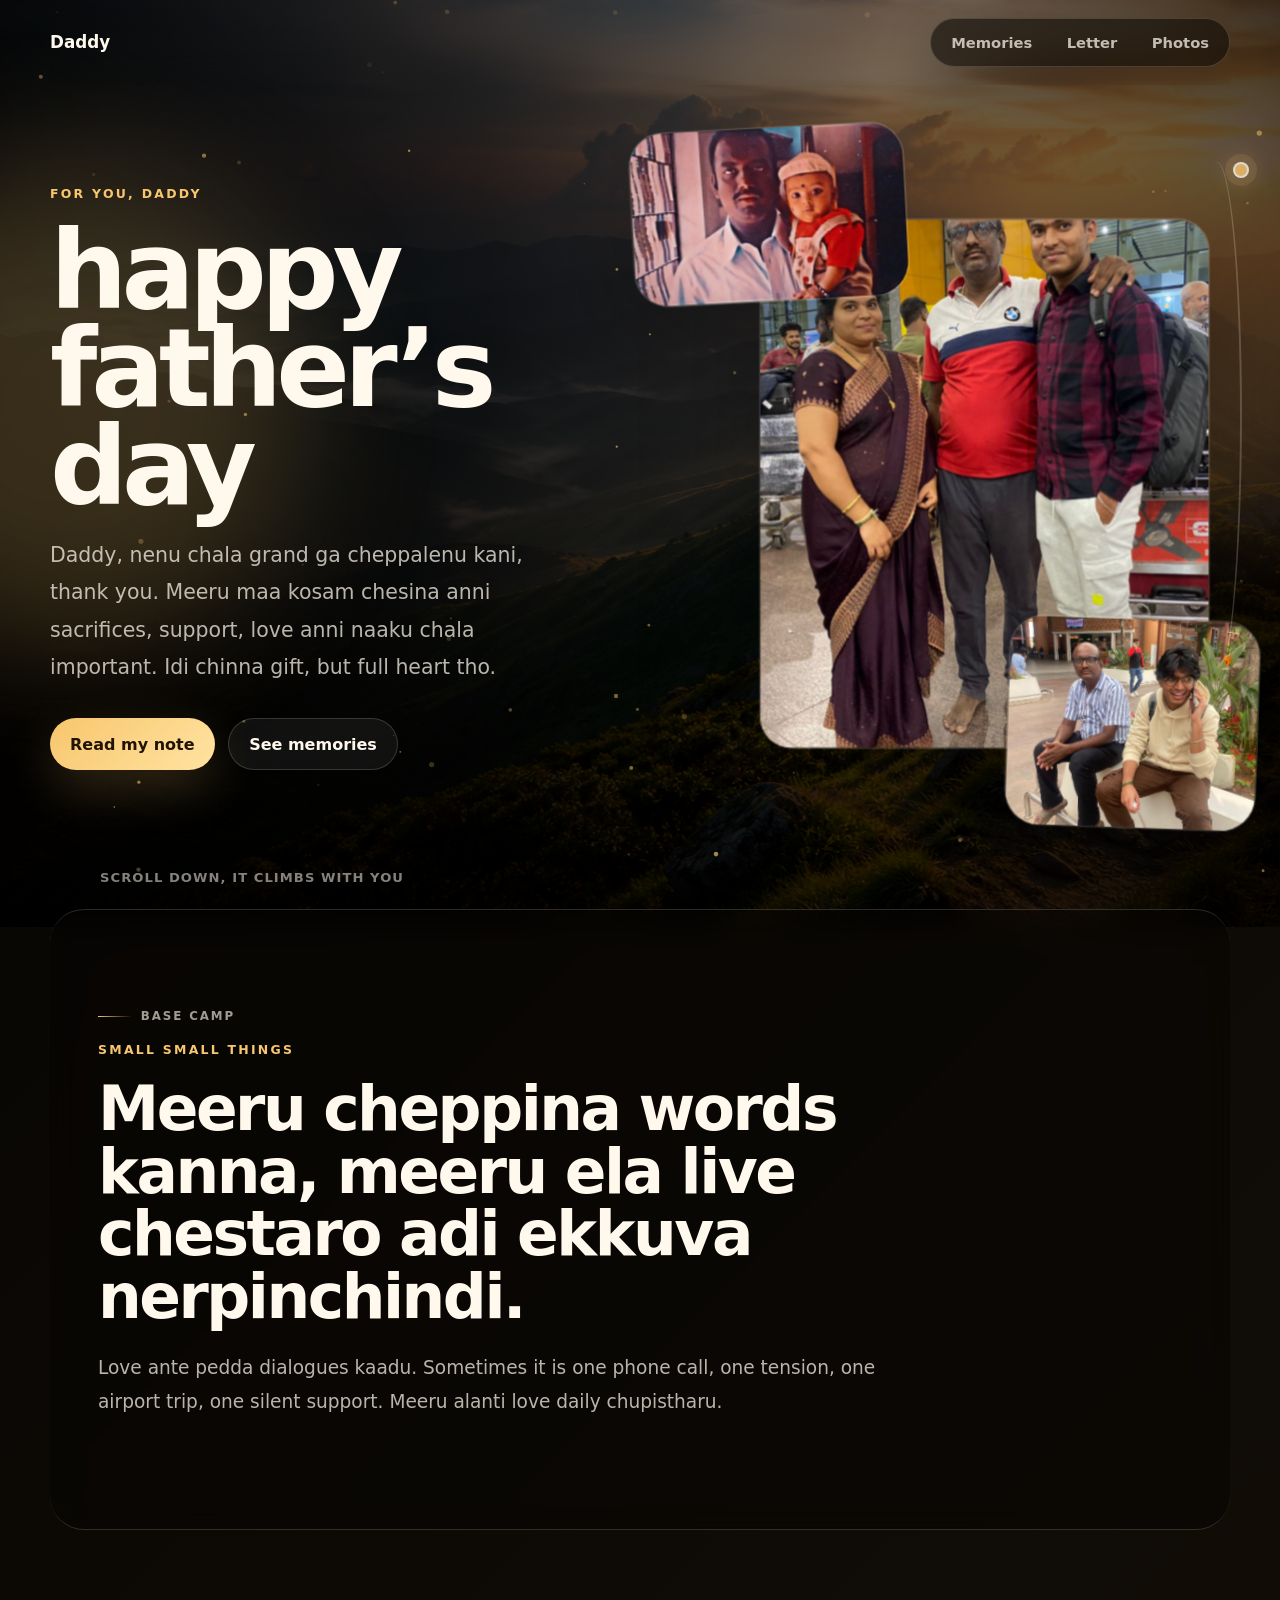
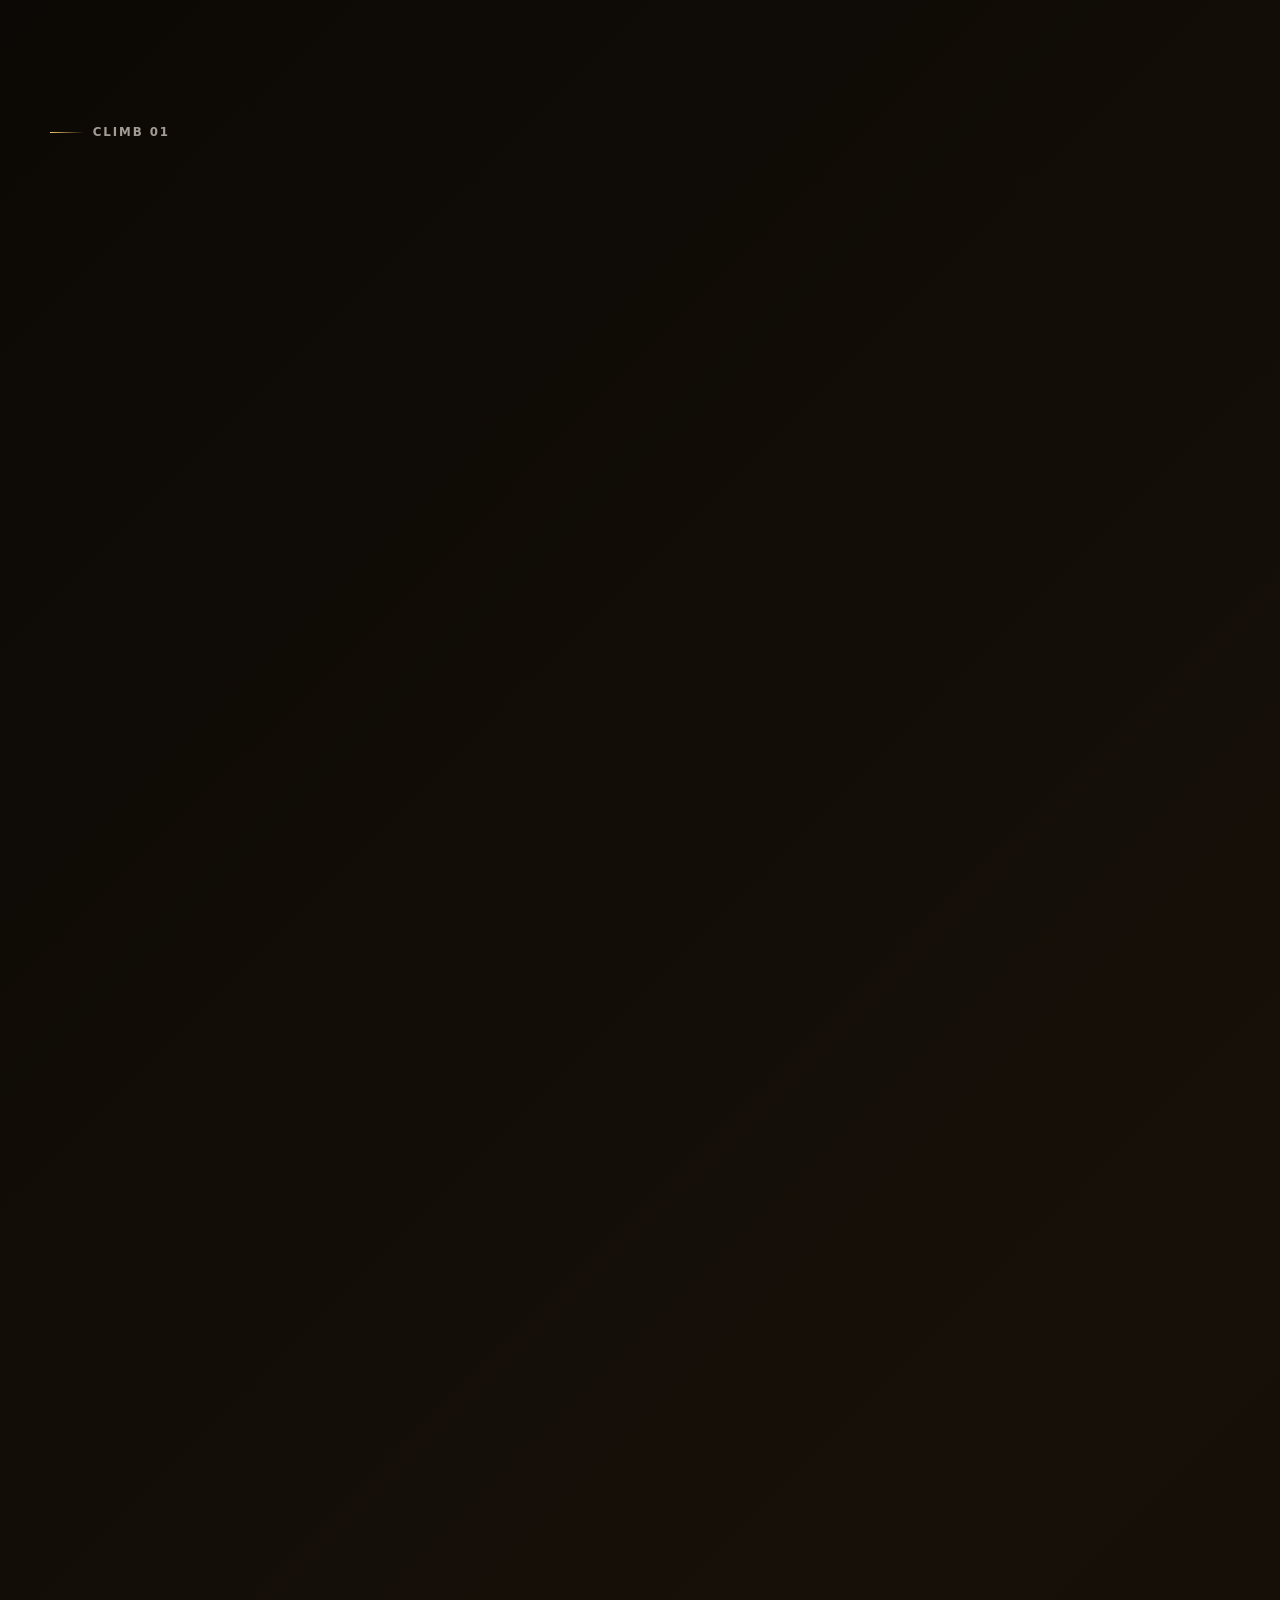
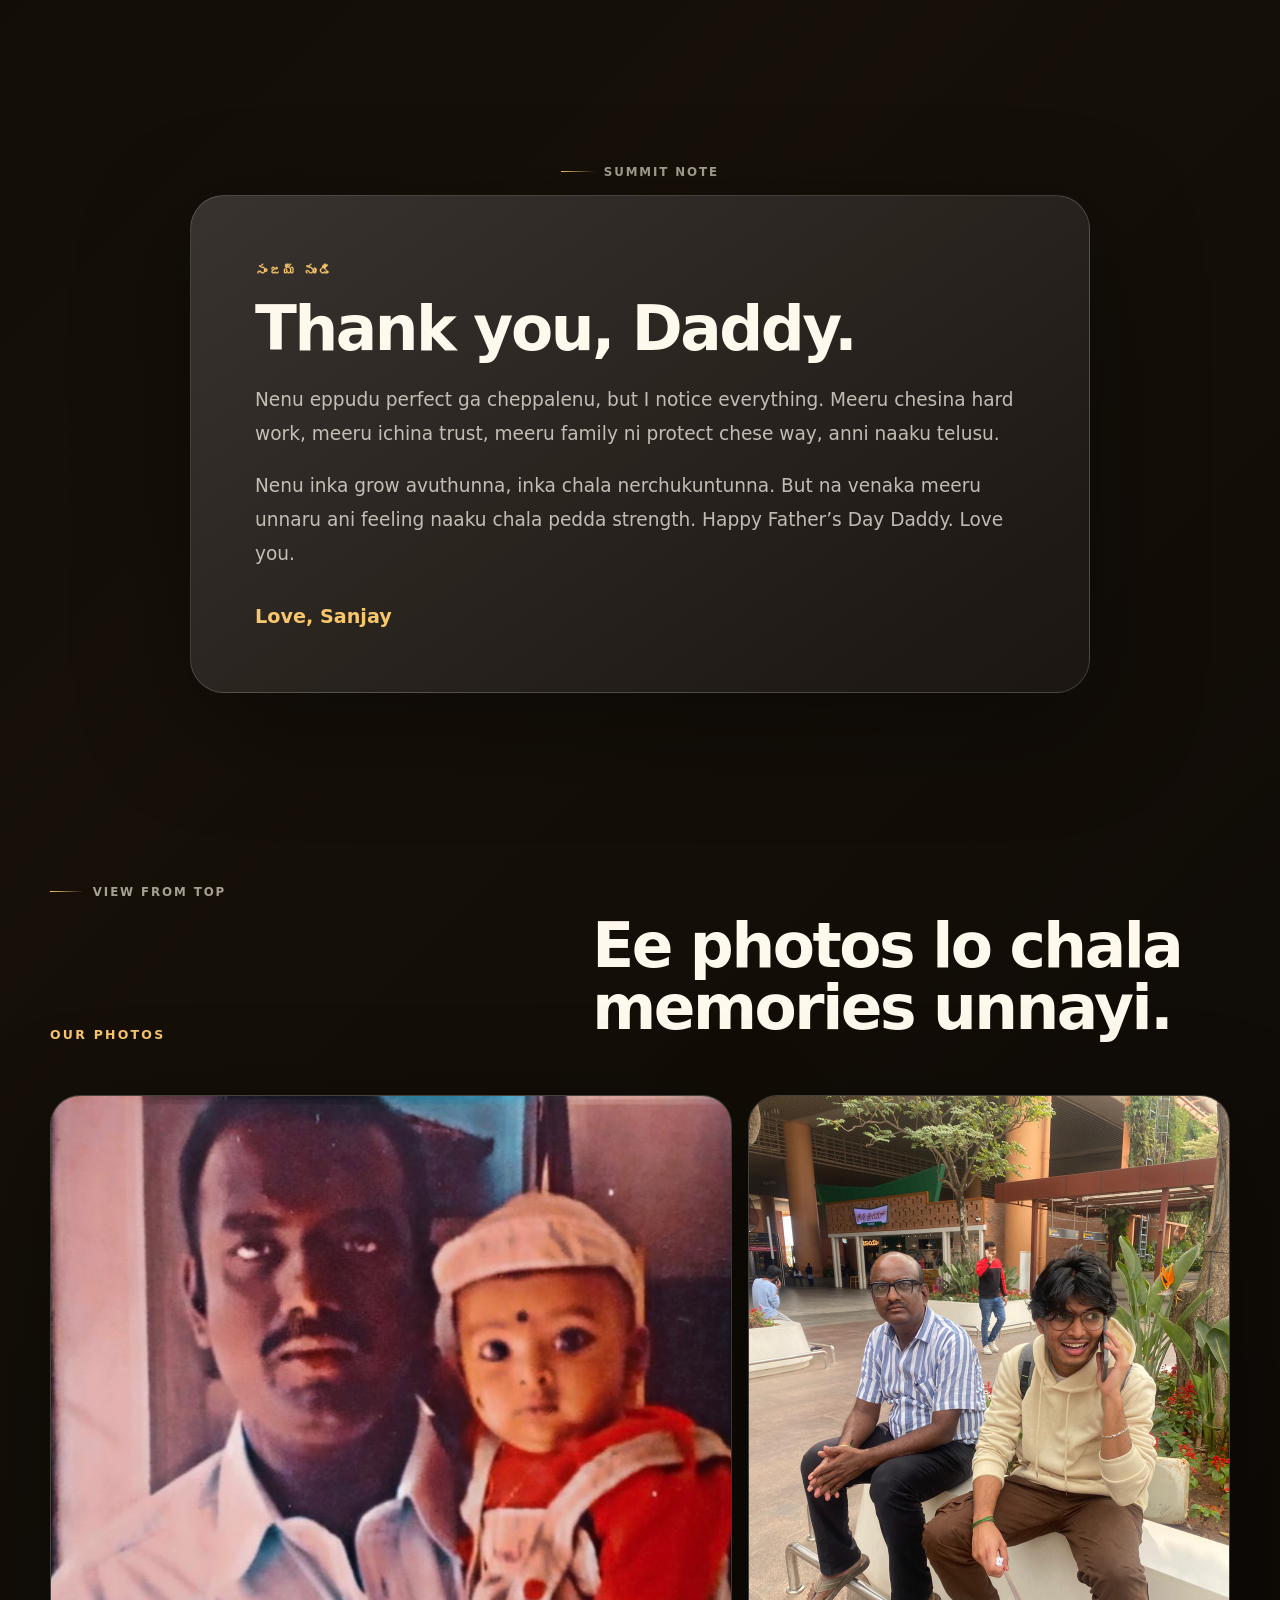
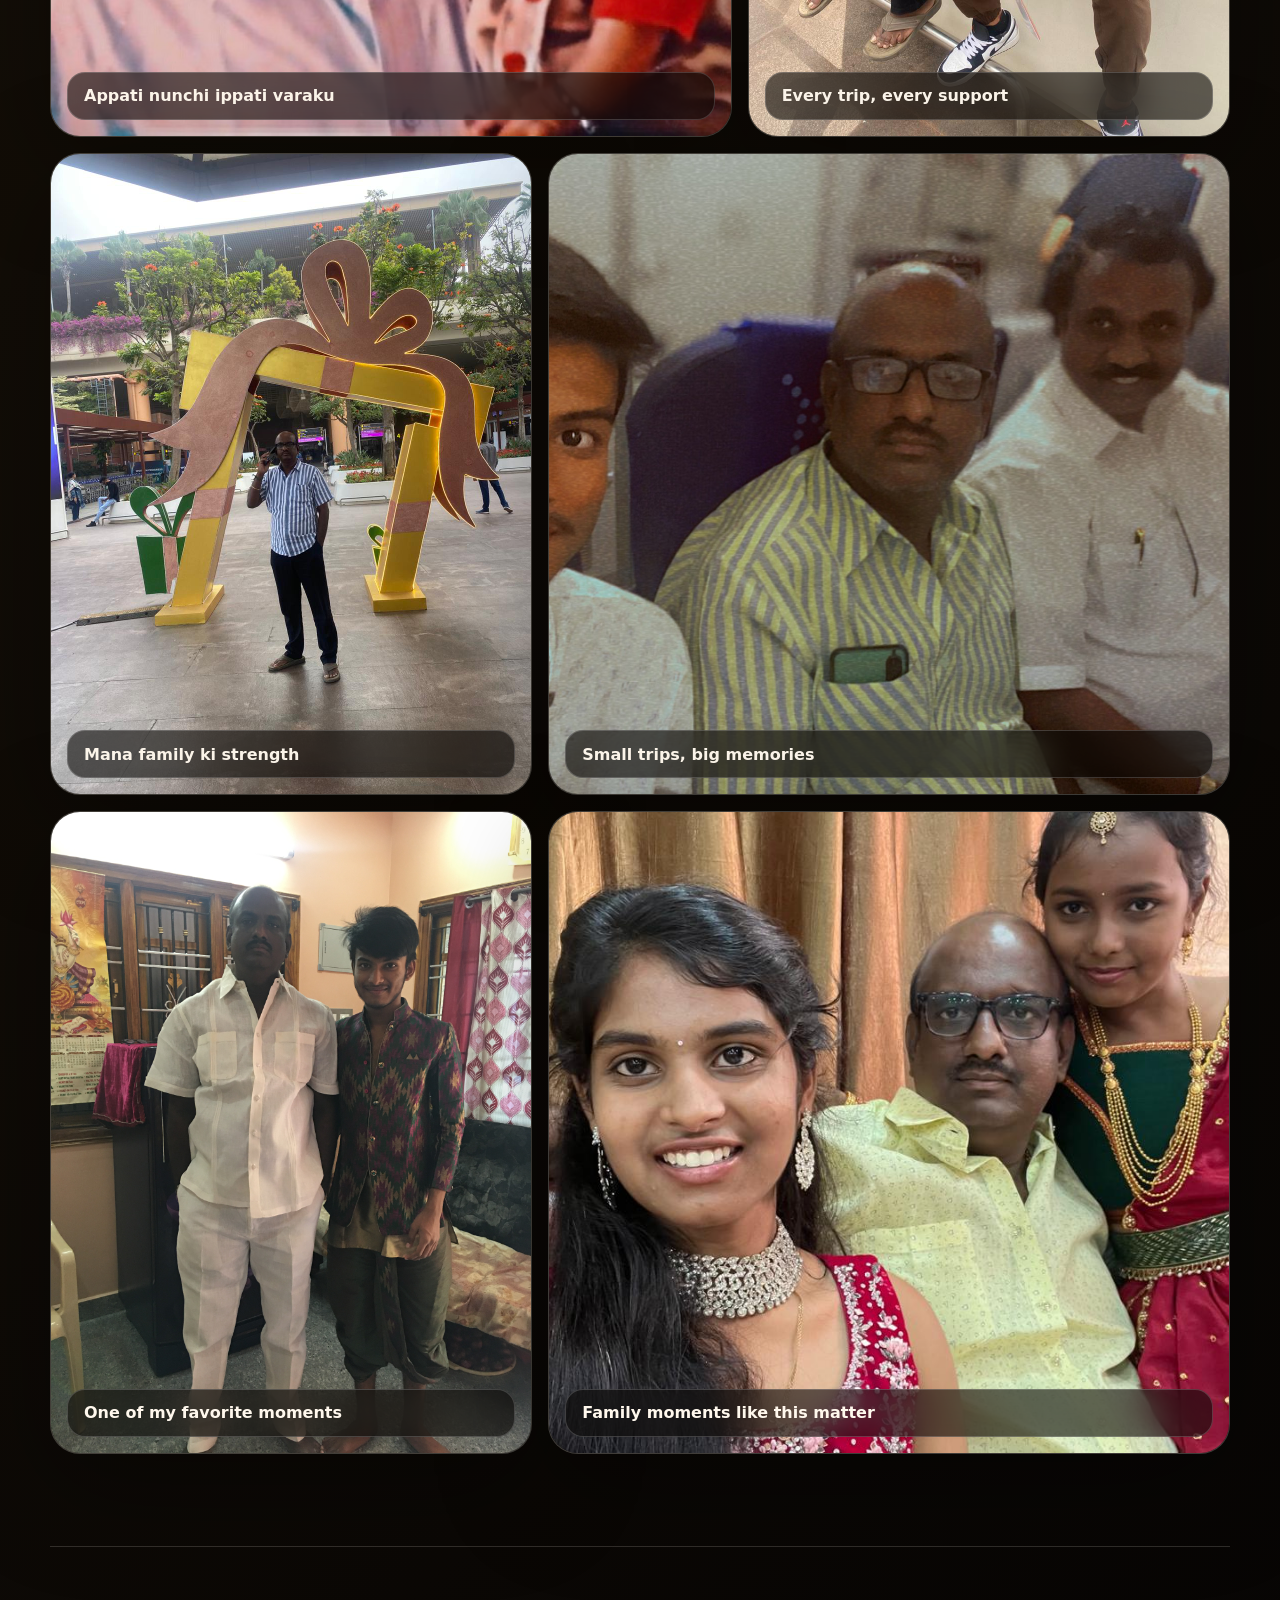
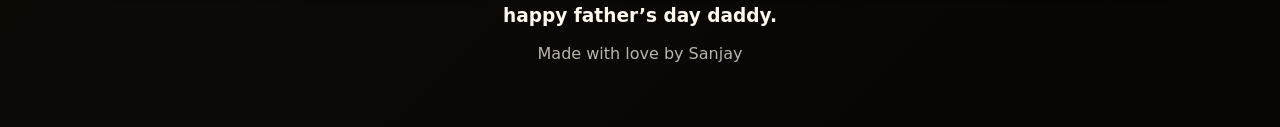
<file: index.html>
<!doctype html>
<html lang="te">
  <head>
    <meta charset="utf-8" />
    <meta name="viewport" content="width=device-width, initial-scale=1" />
    <title>Happy Father's Day Daddy</title>
    <meta
      name="description"
      content="Daddy కోసం ప్రేమతో చేసిన Father's Day memories website."
    />
    <meta name="author" content="mukeshkr-19, sanjaykrishnamurthy005@gmail.com" />
    <link rel="stylesheet" href="shared/styles.css" />
  </head>
  <body>
    <div class="mountain-backdrop" aria-hidden="true"></div>
    <div class="climb-progress" aria-hidden="true">
      <div class="trail-line"></div>
      <div class="trail-dot"></div>
    </div>
    <canvas id="memory-field" aria-hidden="true"></canvas>
    <div class="grain" aria-hidden="true"></div>
    <div class="glow glow-one" aria-hidden="true"></div>
    <div class="glow glow-two" aria-hidden="true"></div>

    <header class="nav">
      <a href="#top" class="mark">Daddy</a>
      <nav aria-label="Page sections">
        <a href="#memories">Memories</a>
        <a href="#letter">Letter</a>
        <a href="#gallery">Photos</a>
      </nav>
    </header>

    <main id="top">
      <section class="hero" data-reveal>
        <div class="hero-text">
          <p class="eyebrow">For you, Daddy</p>
          <h1>happy father’s day</h1>
          <p class="lead">
            Daddy, nenu chala grand ga cheppalenu kani, thank you.
            Meeru maa kosam chesina anni sacrifices, support, love
            anni naaku chala important. Idi chinna gift, but full heart tho.
          </p>
          <div class="hero-actions">
            <a class="primary-btn" href="#letter">Read my note</a>
            <a class="ghost-btn" href="#gallery">See memories</a>
          </div>
        </div>

        <div class="hero-collage" data-tilt>
          <figure class="hero-photo main-photo">
            <img src="shared/assets/photos/family-airport.jpg" alt="నాన్న, అమ్మ, సంజయ్ కలిసి ఉన్న ఫోటో" />
          </figure>
          <figure class="hero-photo baby-photo">
            <img src="shared/assets/photos/father-baby.jpg" alt="చిన్నప్పుడు నాన్నతో సంజయ్" />
          </figure>
          <figure class="hero-photo side-photo">
            <img src="shared/assets/photos/dad-sanjay-airport.jpg" alt="ఎయిర్‌పోర్ట్ దగ్గర నాన్న మరియు సంజయ్" />
          </figure>
        </div>
      </section>

      <section id="memories" class="section intro-band" data-reveal>
        <span class="altitude">base camp</span>
        <p class="eyebrow">Small small things</p>
        <h2>Meeru cheppina words kanna, meeru ela live chestaro adi ekkuva nerpinchindi.</h2>
        <p>
          Love ante pedda dialogues kaadu. Sometimes it is one phone call,
          one tension, one airport trip, one silent support. Meeru alanti love
          daily chupistharu.
        </p>
      </section>

      <section class="memory-grid section" aria-label="జ్ఞాపకాలు">
        <span class="altitude">climb 01</span>
        <article class="memory-card text-card" data-reveal>
          <span>01</span>
          <h3>You make things feel okay</h3>
          <p>
            Nenu confused ga unna time lo kuda, meeru unte calm ga anipisthundi.
            “Parledu, chuskundam” ani feeling osthundi.
          </p>
        </article>
        <figure class="memory-card image-card large" data-reveal>
          <img src="shared/assets/photos/dad-daughters.jpg" alt="నాన్న కుమార్తెలతో కలిసి ఉన్న ఫోటో" />
        </figure>
        <figure class="memory-card image-card tall" data-reveal>
          <img src="shared/assets/photos/dad-airport-arch.jpg" alt="ఎయిర్‌పోర్ట్ వద్ద నాన్న నిలబడిన ఫోటో" />
        </figure>
        <article class="memory-card text-card warm" data-reveal>
          <span>02</span>
          <h3>Hard work ante enti ani meeru nerpincharu</h3>
          <p>
            Love ante only words kaadu. Responsibility, patience, family kosam
            stand avvadam, malli malli try cheyyadam. Avi anni meeku chusi
            nerchukunna things.
          </p>
        </article>
        <figure class="memory-card image-card wide" data-reveal>
          <img src="shared/assets/photos/dad-train.jpg" alt="రైలులో నాన్నతో కలిసి ఉన్న ఫోటో" />
        </figure>
      </section>

      <section id="letter" class="letter-section section" data-reveal>
        <span class="altitude">summit note</span>
        <div class="letter-card" data-tilt>
          <p class="eyebrow">సంజయ్ నుండి</p>
          <h2>Thank you, Daddy.</h2>
          <p>
            Nenu eppudu perfect ga cheppalenu, but I notice everything.
            Meeru chesina hard work, meeru ichina trust, meeru family ni
            protect chese way, anni naaku telusu.
          </p>
          <p>
            Nenu inka grow avuthunna, inka chala nerchukuntunna. But na venaka
            meeru unnaru ani feeling naaku chala pedda strength. Happy Father’s
            Day Daddy. Love you.
          </p>
          <strong>Love, Sanjay</strong>
        </div>
      </section>

      <section id="gallery" class="section gallery-section" data-reveal>
        <span class="altitude">view from top</span>
        <div class="gallery-heading">
          <p class="eyebrow">Our photos</p>
          <h2>Ee photos lo chala memories unnayi.</h2>
        </div>
        <div class="gallery">
          <figure class="gallery-photo landscape">
            <img src="shared/assets/photos/father-baby.jpg" alt="చిన్నప్పటి జ్ఞాపకం" />
            <figcaption>Appati nunchi ippati varaku</figcaption>
          </figure>
          <figure class="gallery-photo portrait">
            <img src="shared/assets/photos/dad-sanjay-airport.jpg" alt="నాన్నతో సంజయ్" />
            <figcaption>Every trip, every support</figcaption>
          </figure>
          <figure class="gallery-photo portrait">
            <img src="shared/assets/photos/dad-airport-arch.jpg" alt="నాన్న ఫోటో" />
            <figcaption>Mana family ki strength</figcaption>
          </figure>
          <figure class="gallery-photo landscape">
            <img src="shared/assets/photos/dad-train.jpg" alt="రైలు ప్రయాణంలో జ్ఞాపకం" />
            <figcaption>Small trips, big memories</figcaption>
          </figure>
          <figure class="gallery-photo portrait">
            <img src="shared/assets/photos/dad-traditional.jpg" alt="సాంప్రదాయ దుస్తుల్లో నాన్నతో సంజయ్" />
            <figcaption>One of my favorite moments</figcaption>
          </figure>
          <figure class="gallery-photo landscape">
            <img src="shared/assets/photos/dad-daughters.jpg" alt="నాన్న కుటుంబంతో" />
            <figcaption>Family moments like this matter</figcaption>
          </figure>
        </div>
      </section>
    </main>

    <footer class="footer">
      <p>happy father’s day daddy.</p>
      <span>Made with love by Sanjay</span>
    </footer>

    <script src="shared/app.js"></script>
  </body>
</html>
</file>
<file: shared/styles.css>
:root {
  --bg: #080604;
  --ink: #fff8ed;
  --muted: rgba(255, 248, 237, 0.72);
  --soft: rgba(255, 248, 237, 0.1);
  --line: rgba(255, 248, 237, 0.16);
  --gold: #f8c66d;
  --saffron: #ff9f43;
  --rose: #d96b54;
  --deep: #19100a;
  --ease: cubic-bezier(0.32, 0.72, 0, 1);
  --tilt-x: 0deg;
  --tilt-y: 0deg;
  --pointer-x: 50vw;
  --pointer-y: 20vh;
  --scroll-progress: 0;
  --mountain-y: 0px;
}

* {
  box-sizing: border-box;
}

html {
  scroll-behavior: smooth;
  max-width: 100vw;
  overflow-x: hidden;
}

body {
  margin: 0;
  width: 100%;
  max-width: 100vw;
  min-height: 100vh;
  overflow-x: hidden;
  color: var(--ink);
  background:
    radial-gradient(circle at var(--pointer-x) var(--pointer-y), rgba(248, 198, 109, 0.2), transparent 28rem),
    linear-gradient(135deg, #050403 0%, #161008 52%, #070504 100%);
  font-family:
    ui-sans-serif,
    system-ui,
    -apple-system,
    BlinkMacSystemFont,
    "Segoe UI",
    sans-serif;
  letter-spacing: 0;
}

.mountain-backdrop {
  position: fixed;
  inset: 0;
  z-index: -5;
  pointer-events: none;
  background:
    linear-gradient(90deg, rgba(5, 4, 3, 0.88) 0%, rgba(5, 4, 3, 0.64) 38%, rgba(5, 4, 3, 0.28) 68%, rgba(5, 4, 3, 0.76) 100%),
    linear-gradient(180deg, rgba(5, 4, 3, 0.32), rgba(5, 4, 3, 0.72)),
    url("assets/photos/mountain-journey-bg.png");
  background-position: center calc(48% + var(--mountain-y));
  background-size: cover;
  transform: scale(calc(1.06 - (var(--scroll-progress) * 0.025)));
  filter: saturate(1.05) contrast(1.03);
}

.climb-progress {
  position: fixed;
  right: clamp(18px, 3vw, 42px);
  top: 18vh;
  z-index: 15;
  width: 52px;
  height: 58vh;
  pointer-events: none;
  opacity: 0.82;
}

.trail-line {
  position: absolute;
  inset: 0;
  border-right: 2px solid rgba(255, 248, 237, 0.24);
  border-radius: 50%;
  transform: skewY(-18deg);
}

.trail-line::before {
  content: "";
  position: absolute;
  right: -2px;
  top: 0;
  width: 2px;
  height: calc(var(--scroll-progress) * 100%);
  border-radius: 999px;
  background: linear-gradient(var(--gold), rgba(255, 255, 255, 0.86));
  box-shadow: 0 0 22px rgba(248, 198, 109, 0.56);
}

.trail-dot {
  position: absolute;
  right: -7px;
  top: calc(var(--scroll-progress) * (100% - 16px));
  width: 16px;
  height: 16px;
  border: 2px solid rgba(255, 255, 255, 0.9);
  border-radius: 999px;
  background: var(--gold);
  box-shadow: 0 0 0 8px rgba(248, 198, 109, 0.12), 0 0 26px rgba(248, 198, 109, 0.8);
}

img {
  display: block;
  width: 100%;
  height: 100%;
  object-fit: cover;
}

a {
  color: inherit;
  text-decoration: none;
}

#memory-field {
  position: fixed;
  inset: 0;
  z-index: -3;
  width: 100%;
  height: 100%;
  pointer-events: none;
}

.grain {
  position: fixed;
  inset: 0;
  z-index: -2;
  opacity: 0.18;
  pointer-events: none;
  background-image:
    linear-gradient(rgba(255, 255, 255, 0.04) 1px, transparent 1px),
    linear-gradient(90deg, rgba(255, 255, 255, 0.04) 1px, transparent 1px);
  background-size: 64px 64px;
  mask-image: radial-gradient(circle at center, black, transparent 76%);
}

.glow {
  position: fixed;
  z-index: -1;
  width: 38vw;
  aspect-ratio: 1;
  border-radius: 999px;
  filter: blur(72px);
  opacity: 0.22;
  pointer-events: none;
}

.glow-one {
  left: -14vw;
  top: 18vh;
  background: var(--gold);
}

.glow-two {
  right: -13vw;
  top: 4vh;
  background: #ffb36b;
}

.nav {
  position: sticky;
  top: 0;
  z-index: 20;
  display: flex;
  align-items: center;
  justify-content: space-between;
  width: min(1180px, calc(100vw - 32px));
  margin: 0 auto;
  padding: 18px 0;
  backdrop-filter: blur(18px);
}

.mark {
  font-size: 1.05rem;
  font-weight: 900;
}

.nav nav {
  display: flex;
  gap: 0.35rem;
  border: 1px solid var(--line);
  border-radius: 999px;
  padding: 0.35rem;
  background: rgba(12, 8, 5, 0.58);
  box-shadow: 0 20px 50px rgba(0, 0, 0, 0.22);
}

.nav nav a {
  border-radius: 999px;
  padding: 0.58rem 0.9rem;
  color: var(--muted);
  font-size: 0.92rem;
  font-weight: 800;
  transition: color 180ms var(--ease), background 180ms var(--ease);
}

.nav nav a:hover {
  color: var(--ink);
  background: rgba(255, 255, 255, 0.08);
}

.hero,
.section {
  width: min(1180px, calc(100vw - 32px));
  margin: 0 auto;
}

.hero {
  display: grid;
  grid-template-columns: minmax(0, 0.95fr) minmax(360px, 1.05fr);
  align-items: center;
  gap: clamp(2rem, 7vw, 6rem);
  min-height: calc(100vh - 78px);
  padding: 72px 0 112px;
}

.hero > * {
  min-width: 0;
}

.eyebrow {
  margin: 0 0 1rem;
  color: var(--gold);
  font-size: 0.78rem;
  font-weight: 900;
  letter-spacing: 0.18em;
  text-transform: uppercase;
}

h1,
h2,
h3,
p {
  margin-top: 0;
}

h1 {
  max-width: 640px;
  margin-bottom: 1.35rem;
  font-size: clamp(3.3rem, 8.5vw, 7.4rem);
  line-height: 0.9;
  letter-spacing: -0.055em;
  text-transform: lowercase;
}

h2 {
  max-width: 930px;
  margin-bottom: 1.4rem;
  font-size: clamp(2rem, 4.8vw, 4.45rem);
  line-height: 1.02;
  letter-spacing: -0.04em;
}

h3 {
  margin-bottom: 0.8rem;
  font-size: clamp(1.45rem, 2.6vw, 2.35rem);
  line-height: 1.08;
  letter-spacing: -0.025em;
}

p {
  color: var(--muted);
  font-size: clamp(1rem, 1.45vw, 1.18rem);
  line-height: 1.82;
}

.lead {
  max-width: 680px;
  font-size: clamp(1.05rem, 1.65vw, 1.28rem);
}

.hero-actions {
  display: flex;
  flex-wrap: wrap;
  gap: 0.85rem;
  margin-top: 2rem;
}

.primary-btn,
.ghost-btn {
  display: inline-flex;
  align-items: center;
  justify-content: center;
  border-radius: 999px;
  padding: 0.98rem 1.25rem;
  font-weight: 900;
  transition: transform 180ms var(--ease), border-color 180ms var(--ease), background 180ms var(--ease);
}

.primary-btn {
  color: #211306;
  background: linear-gradient(135deg, var(--gold), #ffe3a1);
  box-shadow: 0 18px 50px rgba(248, 198, 109, 0.2);
}

.ghost-btn {
  border: 1px solid var(--line);
  color: var(--ink);
  background: rgba(255, 255, 255, 0.06);
}

.hero-collage {
  position: relative;
  min-height: 640px;
  overflow: visible;
  perspective: 1000px;
  transform: rotateX(var(--tilt-y)) rotateY(var(--tilt-x));
  transform-style: preserve-3d;
  transition: transform 700ms var(--ease);
}

.hero::after {
  content: "scroll down, it climbs with you";
  position: absolute;
  left: max(16px, calc((100vw - 1180px) / 2));
  bottom: 24px;
  color: rgba(255, 248, 237, 0.52);
  font-size: 0.82rem;
  font-weight: 800;
  letter-spacing: 0.08em;
  text-transform: uppercase;
}

.hero-photo,
.memory-card,
.gallery-photo,
.letter-card {
  border: 1px solid var(--line);
  background: rgba(255, 255, 255, 0.07);
  box-shadow: 0 30px 110px rgba(0, 0, 0, 0.34);
  overflow: hidden;
}

.hero-photo {
  position: absolute;
  margin: 0;
  border-radius: 32px;
}

.main-photo {
  inset: 10% 4% 8% 18%;
  transform: translateZ(10px);
}

.baby-photo {
  left: 0;
  top: 0;
  width: 44%;
  height: 25%;
  transform: translateZ(86px) rotate(-3deg);
}

.side-photo {
  right: 0;
  bottom: 0;
  width: 40%;
  height: 30%;
  transform: translateZ(90px) rotate(2deg);
}

.main-photo img {
  object-position: 62% 50%;
}

.baby-photo img {
  object-position: 50% 44%;
}

.side-photo img {
  object-position: 48% 45%;
}

.section {
  padding: 92px 0;
  position: relative;
}

.altitude {
  display: inline-flex;
  align-items: center;
  gap: 0.55rem;
  margin-bottom: 1rem;
  color: rgba(255, 248, 237, 0.62);
  font-size: 0.74rem;
  font-weight: 900;
  letter-spacing: 0.16em;
  text-transform: uppercase;
}

.altitude::before {
  content: "";
  width: 34px;
  height: 1px;
  background: linear-gradient(90deg, var(--gold), transparent);
}

.intro-band {
  border-top: 1px solid var(--line);
  border-bottom: 1px solid var(--line);
  background: rgba(8, 6, 4, 0.48);
  backdrop-filter: blur(14px);
  border-radius: 34px;
  padding-inline: clamp(1.25rem, 4vw, 3rem);
}

.intro-band p:not(.eyebrow) {
  max-width: 840px;
}

.memory-grid {
  display: grid;
  grid-template-columns: repeat(12, 1fr);
  grid-auto-rows: minmax(220px, auto);
  gap: 1rem;
}

.memory-grid .altitude {
  grid-column: 1 / -1;
  margin-bottom: 0;
}

.memory-card {
  margin: 0;
  border-radius: 30px;
}

.text-card {
  grid-column: span 4;
  padding: clamp(1.25rem, 3vw, 2.4rem);
}

.text-card span {
  display: inline-flex;
  margin-bottom: 1.6rem;
  color: var(--gold);
  font-weight: 900;
}

.text-card.warm {
  background:
    radial-gradient(circle at 10% 0%, rgba(248, 198, 109, 0.2), transparent 22rem),
    rgba(255, 255, 255, 0.07);
}

.image-card {
  min-height: 360px;
}

.image-card.large {
  grid-column: span 8;
}

.image-card.tall {
  grid-column: span 5;
  grid-row: span 2;
}

.image-card.wide {
  grid-column: span 7;
}

.letter-section {
  display: grid;
  place-items: center;
}

.letter-card {
  width: min(900px, 100%);
  border-radius: 34px;
  padding: clamp(1.5rem, 5vw, 4.2rem);
  background:
    linear-gradient(145deg, rgba(255, 255, 255, 0.16), rgba(255, 255, 255, 0.045)),
    rgba(18, 11, 7, 0.82);
  transform: rotateX(calc(var(--tilt-y) * 0.45)) rotateY(calc(var(--tilt-x) * 0.45));
  transition: transform 700ms var(--ease);
}

.letter-card strong {
  display: inline-flex;
  margin-top: 1rem;
  color: var(--gold);
  font-size: 1.2rem;
}

.gallery-heading {
  display: grid;
  grid-template-columns: minmax(0, 0.8fr) minmax(280px, 1fr);
  gap: 2rem;
  align-items: end;
  margin-bottom: 2rem;
}

.gallery {
  display: grid;
  grid-template-columns: repeat(12, 1fr);
  gap: 1rem;
}

.gallery-photo {
  position: relative;
  margin: 0;
  min-height: 360px;
  border-radius: 30px;
}

.gallery-photo.landscape {
  grid-column: span 7;
}

.gallery-photo.portrait {
  grid-column: span 5;
  min-height: 520px;
}

.gallery-photo figcaption {
  position: absolute;
  left: 1rem;
  right: 1rem;
  bottom: 1rem;
  border: 1px solid rgba(255, 255, 255, 0.18);
  border-radius: 18px;
  padding: 0.85rem 1rem;
  background: rgba(8, 6, 4, 0.58);
  backdrop-filter: blur(18px);
  color: var(--ink);
  font-weight: 900;
  pointer-events: none;
}

.footer {
  width: min(1180px, calc(100vw - 32px));
  margin: 0 auto;
  padding: 52px 0 64px;
  border-top: 1px solid var(--line);
  text-align: center;
}

.footer p {
  margin-bottom: 0.7rem;
  color: var(--ink);
  font-weight: 900;
}

.footer span {
  color: var(--muted);
}

[data-reveal] {
  opacity: 0;
  transform: translateY(24px);
  transition: opacity 700ms var(--ease), transform 700ms var(--ease);
}

[data-reveal].is-visible {
  opacity: 1;
  transform: translateY(0);
}

@media (hover: hover) and (pointer: fine) {
  .primary-btn:hover,
  .ghost-btn:hover,
  .gallery-photo:hover,
  .memory-card:hover {
    transform: translateY(-4px);
  }
}

@media (max-width: 900px) {
  .glow {
    display: none;
  }

  .climb-progress {
    right: 10px;
    top: 24vh;
    height: 42vh;
    transform: scale(0.78);
    transform-origin: top right;
  }

  .nav,
  .hero,
  .section,
  .footer {
    width: min(1180px, calc(100vw - 64px));
  }

  .nav {
    align-items: flex-start;
    flex-direction: column;
    gap: 0.8rem;
  }

  .nav nav {
    width: 100%;
    justify-content: space-between;
  }

  .hero {
    grid-template-columns: 1fr;
    min-height: auto;
    padding-top: 40px;
  }

  .hero::after {
    display: none;
  }

  .hero-collage {
    min-height: 600px;
    overflow: clip;
  }

  .memory-grid,
  .gallery,
  .gallery-heading {
    grid-template-columns: 1fr;
  }

  .text-card,
  .image-card.large,
  .image-card.tall,
  .image-card.wide,
  .gallery-photo.landscape,
  .gallery-photo.portrait {
    grid-column: auto;
  }

  .gallery-photo.portrait {
    min-height: 460px;
  }
}

@media (max-width: 560px) {
  .nav nav a {
    padding: 0.55rem 0.65rem;
    font-size: 0.82rem;
  }

  h1 {
    font-size: clamp(3rem, 16vw, 5.2rem);
  }

  .hero-collage {
    min-height: 500px;
  }

  .main-photo {
    inset: 11% 0 12% 8%;
  }

  .baby-photo {
    width: 54%;
    height: 23%;
  }

  .side-photo {
    right: 4%;
    width: 44%;
    height: 28%;
  }

  .section {
    padding: 66px 0;
  }
}

@media (prefers-reduced-motion: reduce) {
  html {
    scroll-behavior: auto;
  }

  *,
  *::before,
  *::after {
    animation-duration: 1ms !important;
    animation-iteration-count: 1 !important;
    transition-duration: 120ms !important;
  }

  [data-reveal] {
    transform: none;
  }
}
</file>
